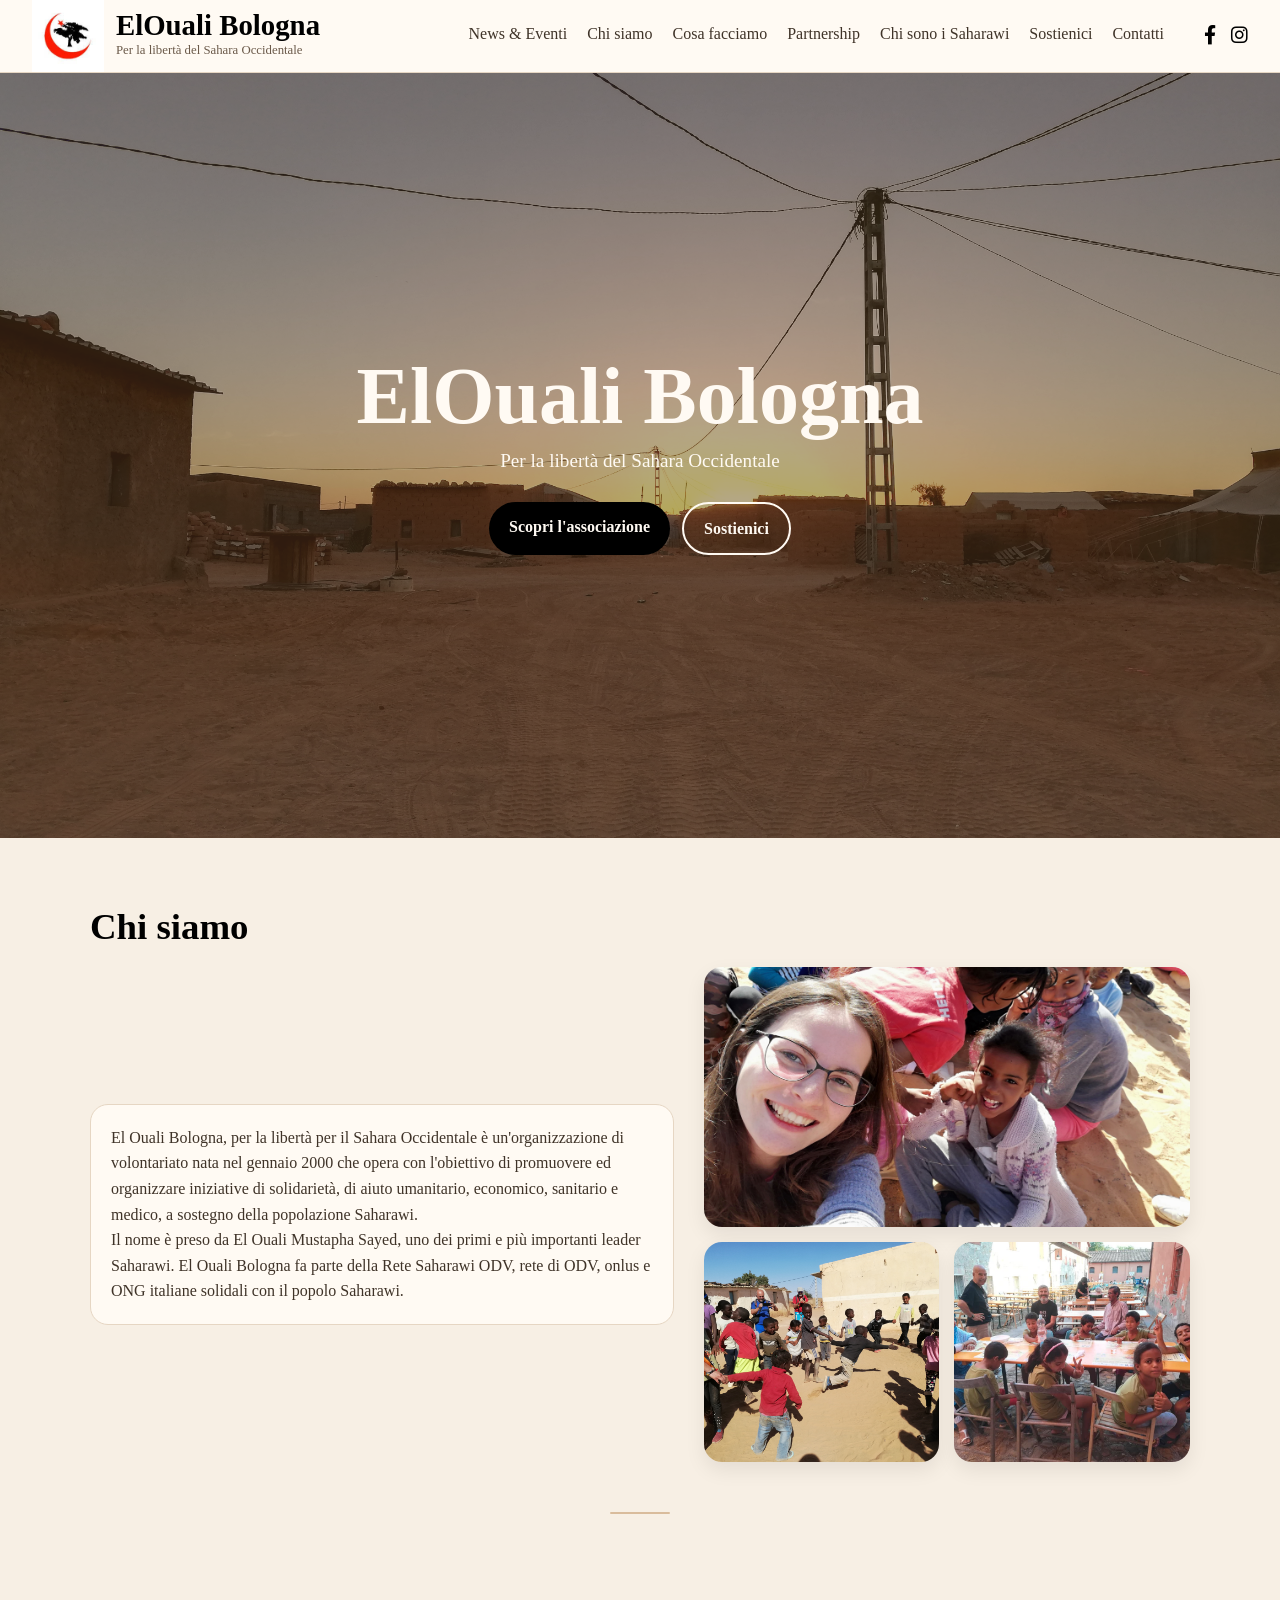
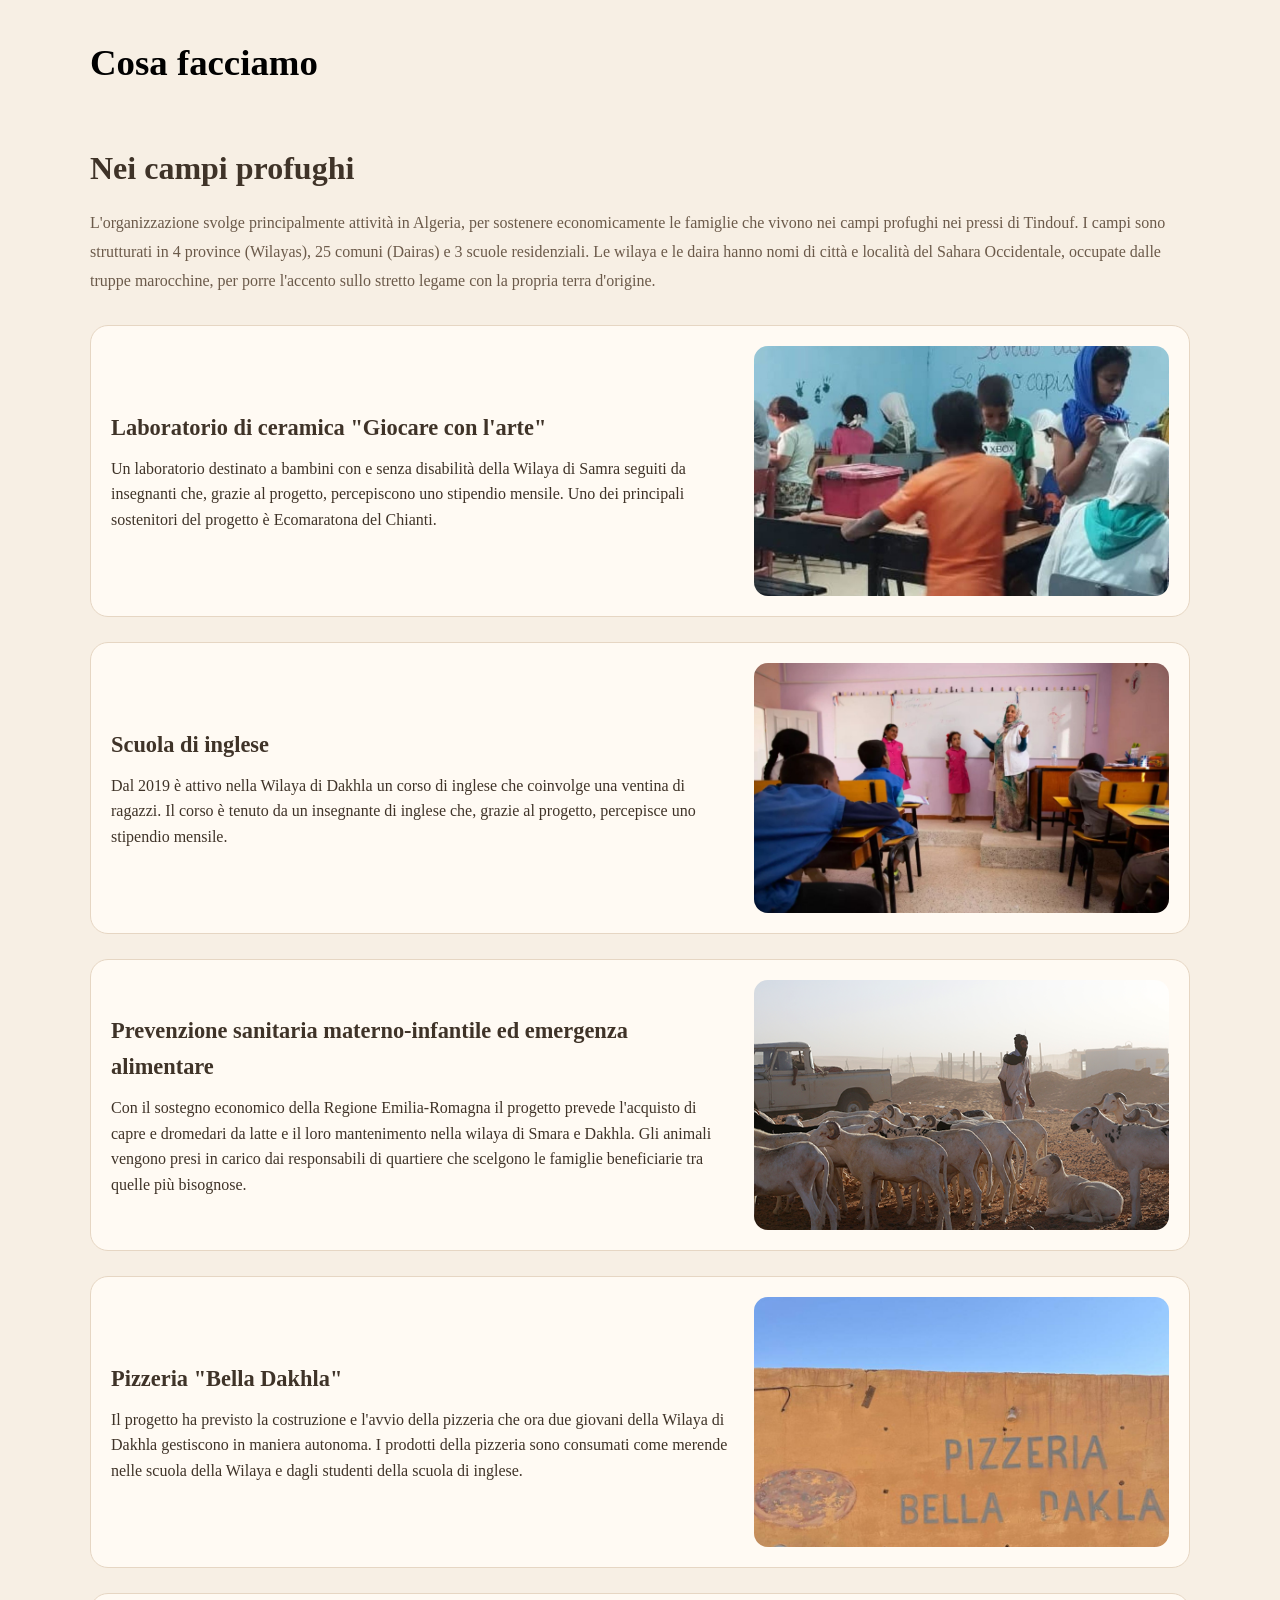
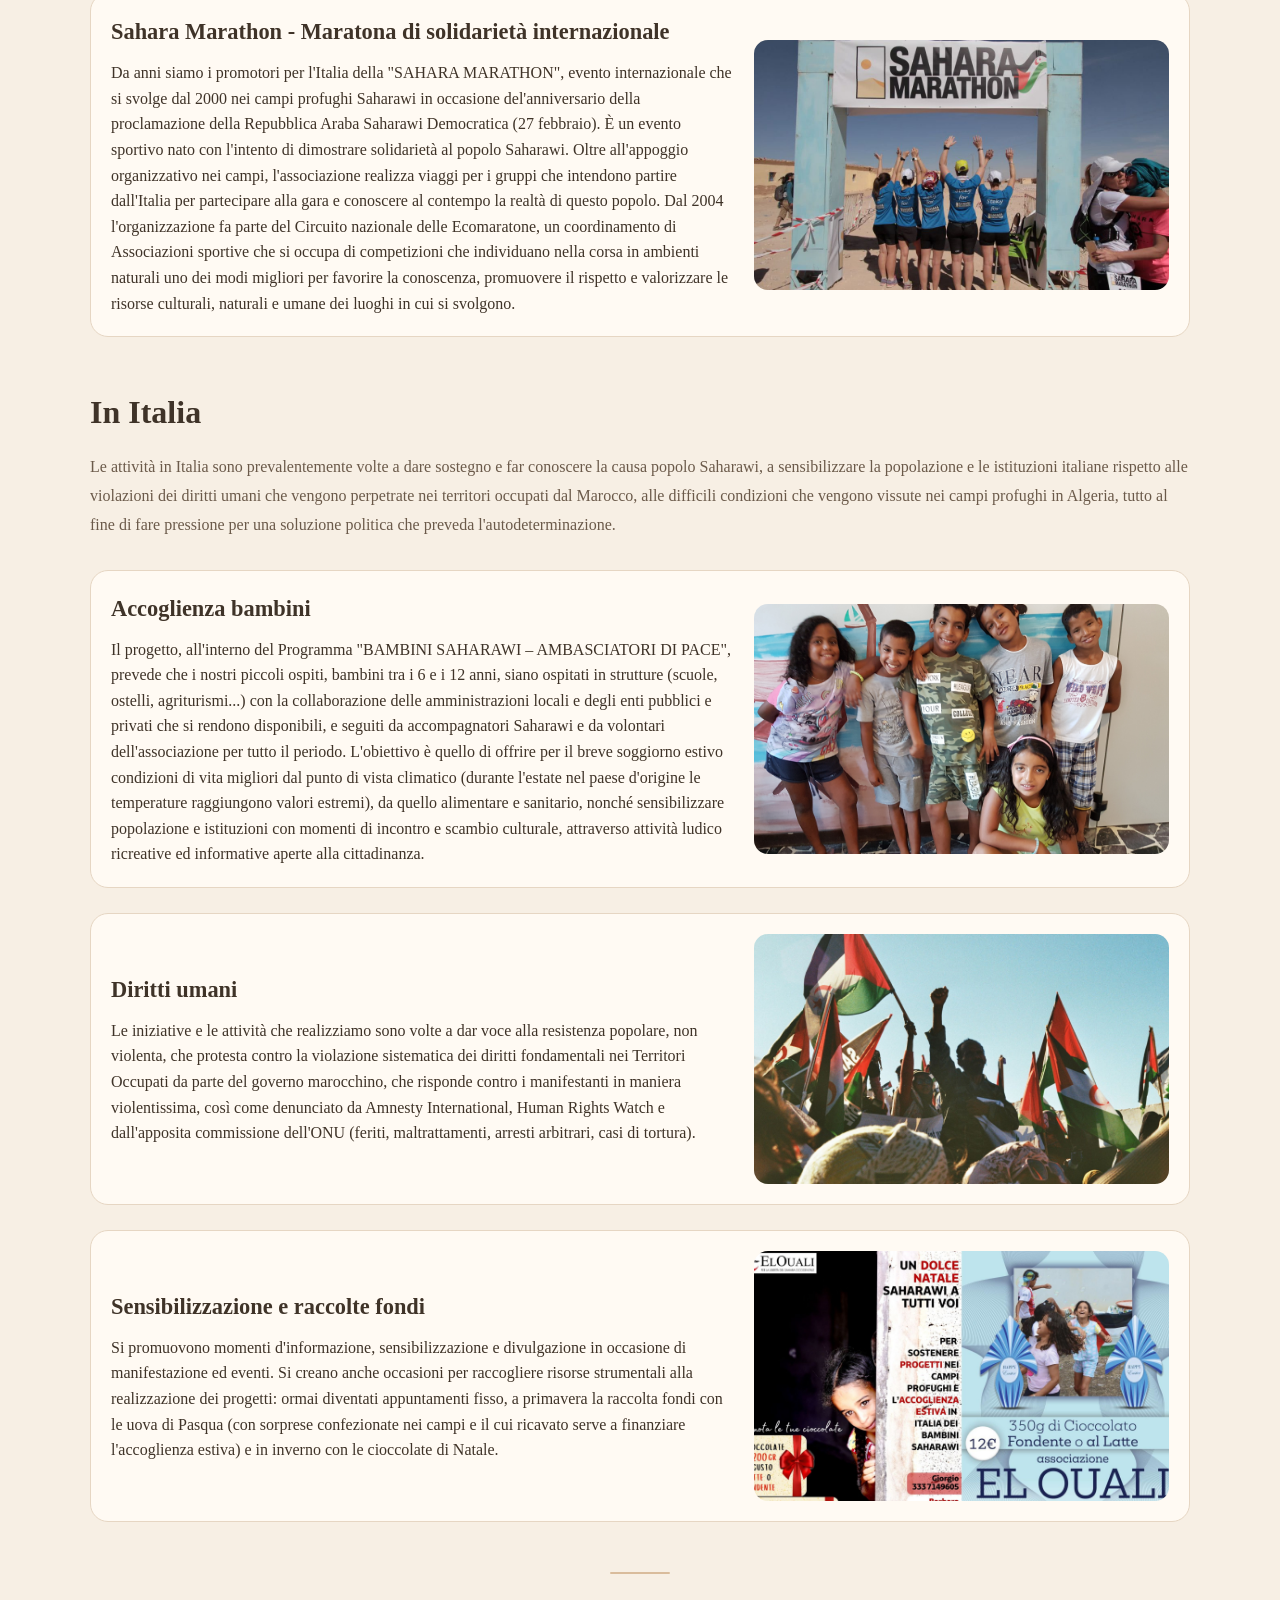
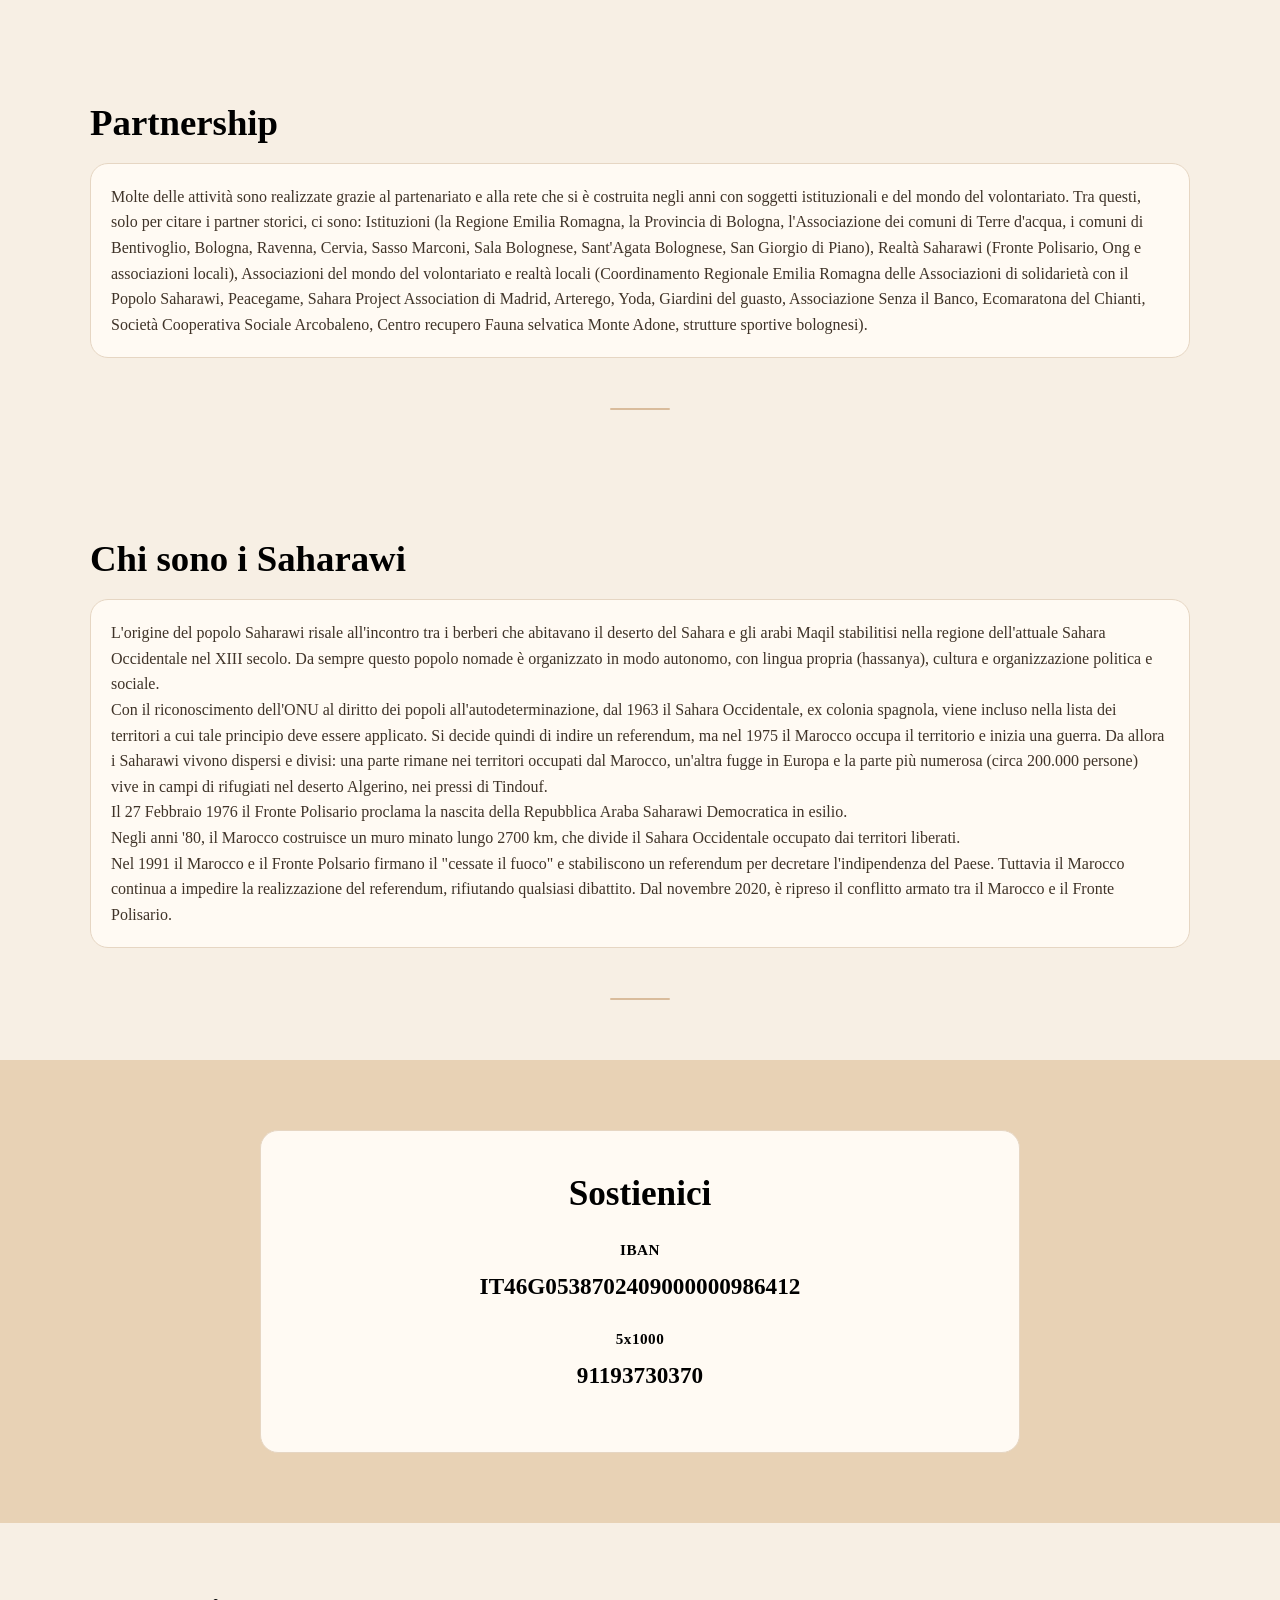
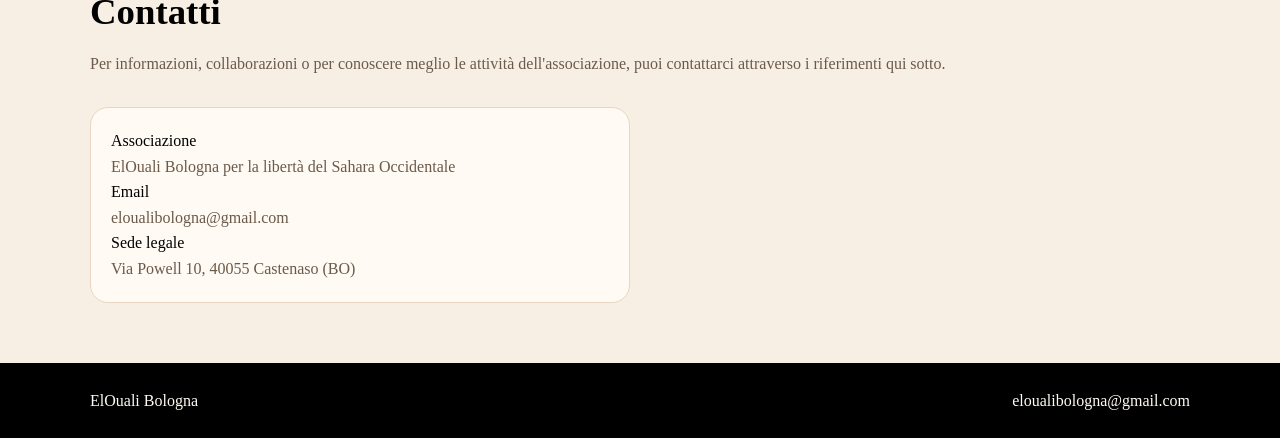
<file: index.html>
<!DOCTYPE html>
<html lang="it">

<head>
  <meta charset="UTF-8" />
  <meta name="viewport" content="width=device-width, initial-scale=1.0" />
  <title>ElOuali Bologna | Associazione per il Sahara Occidentale</title>
  <link rel="icon" type="image/png" href="/favicon.png">
  <link rel="canonical" href="https://eloualibologna.it/">
  <meta name="description"
    content="ElOuali Bologna è un'associazione impegnata nella sensibilizzazione e nel sostegno alla causa del popolo saharawi e alla libertà del Sahara Occidentale." />
  <meta name="keywords"
    content="ElOuali, ElOuali Bologna, Sahara Occidentale, popolo saharawi, associazione, Bologna, solidarietà, diritti umani" />
  <meta name="author" content="ElOuali Bologna" />
  <link rel="stylesheet" href="assets/css/style.css" />
  <link rel="stylesheet" href="https://cdnjs.cloudflare.com/ajax/libs/font-awesome/6.0.0/css/all.min.css">
</head>

<body>
  <header class="site-header">
    <div class="container header-inner">
      <a href="#home" class="brand" aria-label="Vai alla home di ElOuali Bologna">
        <img src="assets/img/logoElOuali.jpg" alt="Logo ElOuali Bologna" class="brand-logo">
        <div class="brand-text">
          <span class="brand-title">ElOuali Bologna</span>
          <span class="brand-subtitle">Per la libertà del Sahara Occidentale</span>
        </div>
      </a>

      <nav class="main-nav" id="mainNav" aria-label="Menu principale">
        <ul>
          <li><a href="eventi.html">News & Eventi</a></li>
          <li><a href="#chi-siamo">Chi siamo</a></li>
          <li><a href="#cosa-facciamo">Cosa facciamo</a></li>
          <li><a href="#partnership">Partnership</a></li>
          <li><a href="#saharawi">Chi sono i Saharawi</a></li>
          <li><a href="#sostienici">Sostienici</a></li>
          <li><a href="#contatti">Contatti</a></li>
          <li class="nav-social">
            <a href="https://www.facebook.com/ElOualiBologna" target="_blank" aria-label="Facebook">
              <i class="fab fa-facebook-f"></i>
            </a>
            <a href="https://www.instagram.com/elouali_bologna/" target="_blank" aria-label="Instagram">
              <i class="fab fa-instagram"></i>
            </a>
          </li>
        </ul>
      </nav>
      <button id="navToggle" class="nav-toggle" aria-label="Apri menu" aria-expanded="false">
        <i class="fas fa-bars"></i>
      </button>
    </div>
  </header>

  <main>
    <section class="hero" id="home">
      <div class="hero-overlay">
        <div class="container hero-center">
          <h1>ElOuali Bologna</h1>
          <p class="hero-subtitle">Per la libertà del Sahara Occidentale</p>

          <div class="hero-actions">
            <a href="#chi-siamo" class="btn-primary">Scopri l'associazione</a>
            <a href="#sostienici" class="btn-outline">Sostienici</a>
          </div>
        </div>
      </div>
    </section>

    <section class="section" id="chi-siamo">
      <div class="container">
        <h2 class="section-title">Chi siamo</h2>

        <div class="chi-siamo-layout">
          <div class="about-box">
            <p>
              El Ouali Bologna, per la libertà per il Sahara Occidentale è
              un'organizzazione di volontariato nata nel gennaio 2000 che opera
              con l'obiettivo di promuovere ed organizzare iniziative di
              solidarietà, di aiuto umanitario, economico, sanitario e medico,
              a sostegno della popolazione Saharawi.
            </p>

            <p>
              Il nome è preso da El Ouali Mustapha Sayed, uno dei primi e più
              importanti leader Saharawi. El Ouali Bologna fa parte della Rete
              Saharawi ODV, rete di ODV, onlus e ONG italiane solidali con il
              popolo Saharawi.
            </p>
          </div>

          <div class="chi-siamo-gallery">
            <img src="assets/img/chi-siamo-1.jpg" alt="Volontari dell'associazione" />
            <img src="assets/img/chi-siamo-2.jpg" alt="Attività di solidarietà" />
            <img src="assets/img/chi-siamo-3.jpg" alt="Progetti con il popolo Saharawi" />
          </div>
        </div>
      </div>
    </section>

    <section class="section" id="cosa-facciamo">
      <div class="container">
        <h2 class="section-title">Cosa facciamo</h2>

        <!-- NEI CAMPI -->
        <div class="project-area">
          <h3 class="area-title">Nei campi profughi</h3>
          <p class="area-description">
            L'organizzazione svolge principalmente attività in Algeria, per sostenere economicamente le famiglie che
            vivono nei campi profughi nei pressi di Tindouf. I campi sono strutturati in 4 province (Wilayas), 25 comuni
            (Dairas) e 3 scuole residenziali. Le wilaya e le daira hanno nomi di città e località del Sahara
            Occidentale, occupate dalle truppe marocchine, per porre l'accento sullo stretto legame con la propria terra
            d'origine.
          </p>

          <div class="project-list">
            <div class="project-card">
              <div class="project-text">
                <h4>Laboratorio di ceramica "Giocare con l'arte"</h4>
                <p>
                  Un laboratorio destinato a bambini con e senza disabilità della Wilaya di Samra seguiti da insegnanti
                  che, grazie al progetto, percepiscono uno stipendio mensile. Uno dei principali sostenitori del
                  progetto è Ecomaratona del Chianti.
                </p>
              </div>
              <img src="assets/img/ceramica.jpg" alt="Laboratorio di ceramica">
            </div>

            <div class="project-card">
              <div class="project-text">
                <h4>Scuola di inglese</h4>
                <p>
                  Dal 2019 è attivo nella Wilaya di Dakhla un corso di inglese che coinvolge una ventina di ragazzi. Il
                  corso è tenuto da un insegnante di inglese che, grazie al progetto, percepisce uno stipendio mensile.
                </p>
              </div>
              <img src="assets/img/inglese.jpg" alt="Scuola di inglese">
            </div>

            <div class="project-card">
              <div class="project-text">
                <h4>Prevenzione sanitaria materno-infantile ed emergenza alimentare</h4>
                <p>
                  Con il sostegno economico della Regione Emilia-Romagna il progetto prevede l'acquisto di capre e
                  dromedari da latte e il loro mantenimento nella wilaya di Smara e Dakhla. Gli animali vengono presi in
                  carico dai responsabili di quartiere che scelgono le famiglie beneficiarie tra quelle più bisognose.
                </p>
              </div>
              <img src="assets/img/sanitaria.png" alt="Prevenzione sanitaria">
            </div>

            <div class="project-card">
              <div class="project-text">
                <h4>Pizzeria "Bella Dakhla"</h4>
                <p>
                  Il progetto ha previsto la costruzione e l'avvio della pizzeria che ora due giovani della Wilaya di
                  Dakhla gestiscono in maniera autonoma. I prodotti della pizzeria sono consumati come merende nelle
                  scuola della Wilaya e dagli studenti della scuola di inglese.
                </p>
              </div>
              <img src="assets/img/pizzeria.jpg" alt="Pizzeria Bella Dakhla">
            </div>

            <div class="project-card">
              <div class="project-text">
                <h4>Sahara Marathon - Maratona di solidarietà internazionale</h4>
                <p>
                  Da anni siamo i promotori per l'Italia della "SAHARA MARATHON", evento internazionale che si svolge
                  dal 2000 nei campi profughi Saharawi in occasione del'anniversario della proclamazione della
                  Repubblica Araba Saharawi Democratica (27 febbraio). È un evento sportivo nato con l'intento di
                  dimostrare solidarietà al popolo Saharawi. Oltre all'appoggio organizzativo nei campi, l'associazione
                  realizza viaggi per i gruppi che intendono partire dall'Italia per partecipare alla gara e conoscere
                  al contempo la realtà di questo popolo. Dal 2004 l'organizzazione fa parte del Circuito nazionale
                  delle Ecomaratone, un coordinamento di Associazioni sportive che si occupa di competizioni che
                  individuano nella corsa in ambienti naturali uno dei modi migliori per favorire la conoscenza,
                  promuovere il rispetto e valorizzare le risorse culturali, naturali e umane dei luoghi in cui si
                  svolgono.
                </p>
              </div>
              <img src="assets/img/maratona.jpg" alt="Sahara Marathon">
            </div>
          </div>
        </div>

        <!-- IN ITALIA -->
        <div class="project-area">
          <h3 class="area-title">In Italia</h3>
          <p class="area-description">
            Le attività in Italia sono prevalentemente volte a dare sostegno e far conoscere la causa popolo Saharawi, a
            sensibilizzare la popolazione e le istituzioni italiane rispetto alle violazioni dei diritti umani che
            vengono perpetrate nei territori occupati dal Marocco, alle difficili condizioni che vengono vissute nei
            campi profughi in Algeria, tutto al fine di fare pressione per una soluzione politica che preveda
            l'autodeterminazione.
          </p>

          <div class="project-list">
            <div class="project-card">
              <div class="project-text">
                <h4>Accoglienza bambini</h4>
                <p>
                  Il progetto, all'interno del Programma "BAMBINI SAHARAWI – AMBASCIATORI DI PACE", prevede che i nostri
                  piccoli ospiti, bambini tra i 6 e i 12 anni, siano ospitati in strutture (scuole, ostelli,
                  agriturismi...) con la collaborazione delle amministrazioni locali e degli enti pubblici e privati che
                  si rendono disponibili, e seguiti da accompagnatori Saharawi e da volontari dell'associazione per
                  tutto il periodo. L'obiettivo è quello di offrire per il breve soggiorno estivo condizioni di vita
                  migliori dal punto di vista climatico (durante l'estate nel paese d'origine le temperature raggiungono
                  valori estremi), da quello alimentare e sanitario, nonché sensibilizzare popolazione e istituzioni con
                  momenti di incontro e scambio culturale, attraverso attività ludico ricreative ed informative aperte
                  alla cittadinanza.
                </p>
              </div>
              <img src="assets/img/bambini.jpg" alt="Accoglienza bambini">
            </div>

            <div class="project-card">
              <div class="project-text">
                <h4>Diritti umani</h4>
                <p>
                  Le iniziative e le attività che realizziamo sono volte a dar voce alla resistenza popolare, non
                  violenta, che protesta contro la violazione sistematica dei diritti fondamentali nei Territori
                  Occupati da parte del governo marocchino, che risponde contro i manifestanti in maniera violentissima,
                  così come denunciato da Amnesty International, Human Rights Watch e dall'apposita commissione dell'ONU
                  (feriti, maltrattamenti, arresti arbitrari, casi di tortura).
                </p>
              </div>
              <img src="assets/img/diritti.jpg" alt="Diritti umani">
            </div>

            <div class="project-card">
              <div class="project-text">
                <h4>Sensibilizzazione e raccolte fondi</h4>
                <p>
                  Si promuovono momenti d'informazione, sensibilizzazione e divulgazione in occasione di manifestazione
                  ed eventi. Si creano anche occasioni per raccogliere risorse strumentali alla realizzazione dei
                  progetti: ormai diventati appuntamenti fisso, a primavera la raccolta fondi con le uova di Pasqua (con
                  sorprese confezionate nei campi e il cui ricavato serve a finanziare l'accoglienza estiva) e in
                  inverno con le cioccolate di Natale.
                </p>
              </div>
              <img src="assets/img/raccolta-fondi.jpg" alt="Raccolta fondi">
            </div>
          </div>
        </div>
      </div>
    </section>

    <section class="section" id="partnership">
      <div class="container">
        <h2 class="section-title">Partnership</h2>

        <div class="about-box">
          <p>
            Molte delle attività sono realizzate grazie al partenariato e alla rete che si è costruita negli anni con
            soggetti istituzionali e del mondo del volontariato. Tra questi, solo per citare i partner storici, ci sono:
            Istituzioni (la Regione Emilia Romagna, la Provincia di Bologna, l'Associazione dei comuni di Terre d'acqua,
            i comuni di Bentivoglio, Bologna, Ravenna, Cervia, Sasso Marconi, Sala Bolognese, Sant'Agata Bolognese, San
            Giorgio di Piano), Realtà Saharawi (Fronte Polisario, Ong e associazioni locali), Associazioni del mondo del
            volontariato e realtà locali (Coordinamento Regionale Emilia Romagna delle Associazioni di solidarietà con
            il Popolo Saharawi, Peacegame, Sahara Project Association di Madrid, Arterego, Yoda, Giardini del guasto,
            Associazione Senza il Banco, Ecomaratona del Chianti, Società Cooperativa Sociale Arcobaleno, Centro
            recupero Fauna selvatica Monte Adone, strutture sportive bolognesi).
          </p>
        </div>
      </div>
    </section>


    <section class="section" id="saharawi">
      <div class="container">
        <h2 class="section-title">Chi sono i Saharawi</h2>


        <div class="about-box">
          <p>
            L'origine del popolo Saharawi risale all'incontro tra i berberi che abitavano il deserto del Sahara e gli
            arabi Maqil stabilitisi nella regione dell'attuale Sahara Occidentale nel XIII secolo.
            Da sempre questo popolo nomade è organizzato in modo autonomo, con lingua propria (hassanya), cultura e
            organizzazione politica e sociale.
          </p>
          <p>
            Con il riconoscimento dell'ONU al diritto dei popoli all'autodeterminazione, dal 1963 il Sahara Occidentale,
            ex colonia spagnola, viene incluso nella lista dei territori a cui tale principio deve essere applicato. Si
            decide quindi di indire un referendum, ma nel 1975 il Marocco occupa il territorio e inizia una guerra. Da
            allora i Saharawi vivono dispersi e divisi: una parte rimane nei territori occupati dal Marocco, un'altra
            fugge in Europa e la parte più numerosa (circa 200.000 persone) vive in campi di rifugiati nel deserto
            Algerino, nei pressi di Tindouf.
          </p>
          <p>
            Il 27 Febbraio 1976 il Fronte Polisario proclama la nascita della Repubblica Araba Saharawi Democratica in
            esilio.
          </p>
          <p>
            Negli anni '80, il Marocco costruisce un muro minato lungo 2700 km, che divide il Sahara Occidentale
            occupato dai territori liberati.
          </p>
          <p>
            Nel 1991 il Marocco e il Fronte Polsario firmano il "cessate il fuoco" e stabiliscono un referendum per
            decretare l'indipendenza del Paese. Tuttavia il Marocco continua a impedire la realizzazione del referendum,
            rifiutando qualsiasi dibattito. Dal novembre 2020, è ripreso il conflitto armato tra il Marocco e il Fronte
            Polisario.

          </p>
        </div>
      </div>
    </section>

    <section class="section cta" id="sostienici">
      <div class="container">
        <div class="donation-box">
          <h2>Sostienici</h2>

          <div class="donation-item">
            <span class="donation-label">IBAN</span>
            <p class="donation-value">IT46G0538702409000000986412</p>
          </div>

          <div class="donation-item">
            <span class="donation-label">5x1000</span>
            <p class="donation-value">91193730370</p>
          </div>
        </div>
      </div>
    </section>

    <section class="section" id="contatti">
      <div class="container">
        <h2 class="section-title">Contatti</h2>
        <p class="section-subtitle">
          Per informazioni, collaborazioni o per conoscere meglio le attività
          dell'associazione, puoi contattarci attraverso i riferimenti qui sotto.
        </p>

        <div class="contacts-layout">
          <div class="card">
            <div class="contact-item">
              <div class="contact-label">Associazione</div>
              <div class="contact-value">ElOuali Bologna per la libertà del Sahara Occidentale</div>
            </div>

            <div class="contact-item">
              <div class="contact-label">Email</div>
              <div class="contact-value">
                <a href="mailto:eloualibologna@gmail.com">eloualibologna@gmail.com</a>
              </div>
            </div>

            <div class="contact-item">
              <div class="contact-label">Sede legale</div>
              <div class="contact-value">Via Powell 10, 40055 Castenaso (BO)</div>
            </div>
          </div>

        </div>
      </div>
    </section>
  </main>

  <footer class="site-footer">
    <div class="container footer-inner">
      <p>ElOuali Bologna</p>
      <p>
        <a href="mailto:eloualibologna@gmail.com">eloualibologna@gmail.com</a>
      </p>
    </div>
  </footer>

  <script>
    const navToggle = document.getElementById("navToggle");
    const mainNav = document.getElementById("mainNav");

    navToggle.addEventListener("click", function () {
      mainNav.classList.toggle("open");
      const isOpen = mainNav.classList.contains("open");
      navToggle.setAttribute("aria-expanded", isOpen);
    });

    document.querySelectorAll(".main-nav a").forEach(link => {
      link.addEventListener("click", () => {
        mainNav.classList.remove("open");
        navToggle.setAttribute("aria-expanded", "false");
      });
    });
  </script>
</body>

</html>
</file>
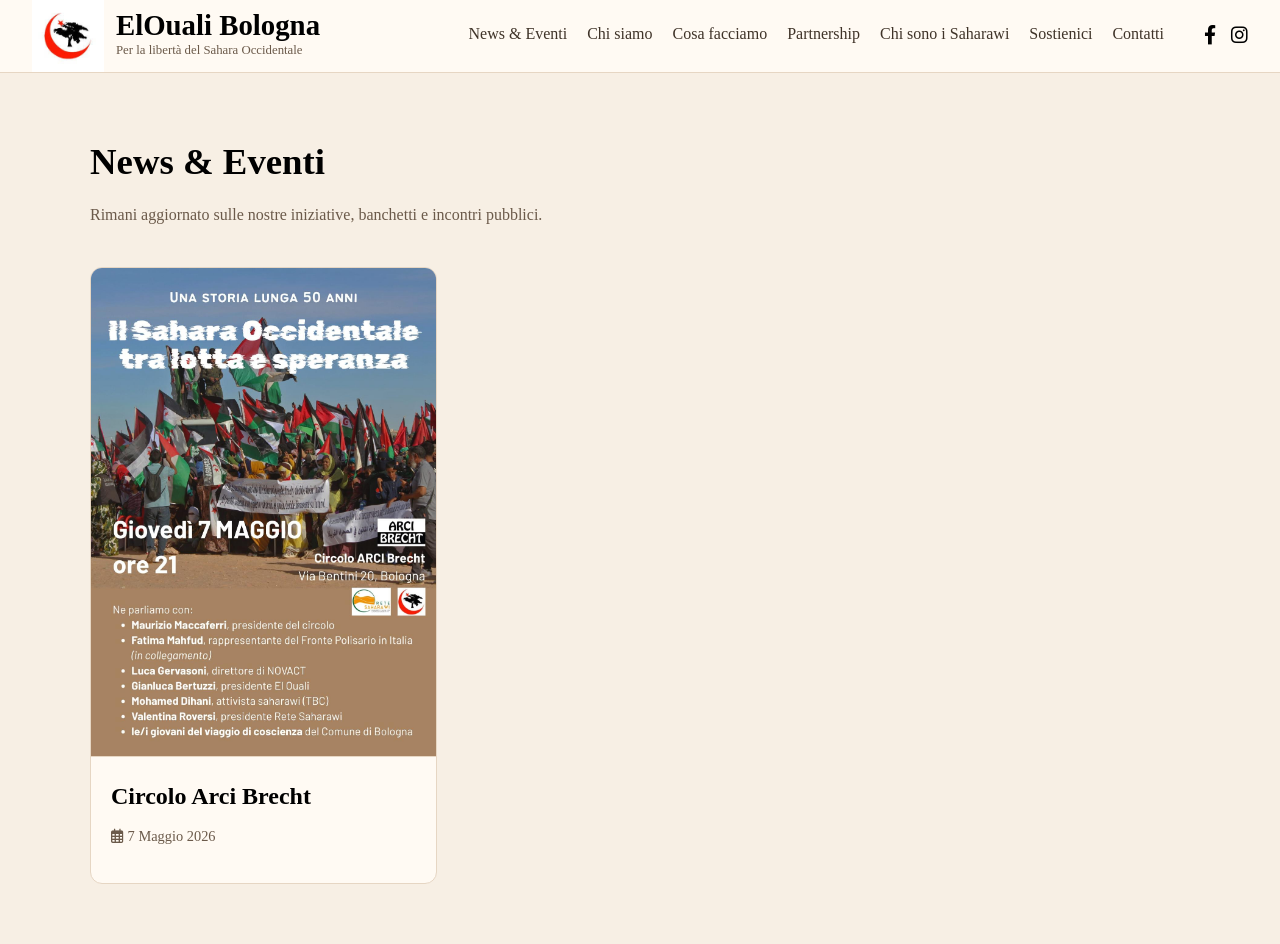
<file: eventi.html>
<!DOCTYPE html>
<html lang="it">

<head>
    <meta charset="UTF-8" />
    <meta name="viewport" content="width=device-width, initial-scale=1.0" />
    <title>Eventi - ElOuali Bologna</title>
    <link rel="stylesheet" href="assets/css/style.css" />
    <link rel="stylesheet" href="https://cdnjs.cloudflare.com/ajax/libs/font-awesome/6.0.0/css/all.min.css">
</head>

<body>
    <header class="site-header">
  <div class="container header-inner">
    <a href="index.html" class="brand" aria-label="Torna alla home">
      <img src="assets/img/logoElOuali.jpg" alt="Logo ElOuali Bologna" class="brand-logo">
      <div class="brand-text">
        <span class="brand-title">ElOuali Bologna</span>
        <span class="brand-subtitle">Per la libertà del Sahara Occidentale</span>
      </div>
    </a>

    <!-- Menu con i collegamenti alla Home -->
    <nav class="main-nav" id="mainNav" aria-label="Menu principale">
      <ul>
        <li><a href="eventi.html" class="active">News & Eventi</a></li> <!-- Pagina attuale -->
        <li><a href="index.html#chi-siamo">Chi siamo</a></li>
        <li><a href="index.html#cosa-facciamo">Cosa facciamo</a></li>
        <li><a href="index.html#partnership">Partnership</a></li>
        <li><a href="index.html#saharawi">Chi sono i Saharawi</a></li>
        <li><a href="index.html#sostienici">Sostienici</a></li>
        <li><a href="index.html#contatti">Contatti</a></li>
        
        <!-- Icone Social -->
        <li class="nav-social">
          <a href="https://www.facebook.com/elouali.bologna" target="_blank" aria-label="Facebook">
            <i class="fab fa-facebook-f"></i>
          </a>
          <a href="https://www.instagram.com/eloualibologna" target="_blank" aria-label="Instagram">
            <i class="fab fa-instagram"></i>
          </a>
        </li>
      </ul>
    </nav>
    <button id="navToggle" class="nav-toggle" aria-label="Apri menu" aria-expanded="false">
        <i class="fas fa-bars"></i>
      </button>
  </div>
</header>

    <main>
        <section class="section">
            <div class="container">
                <h1 class="section-title">News & Eventi</h1>
                <p class="section-subtitle">Rimani aggiornato sulle nostre iniziative, banchetti e incontri pubblici.
                </p>

                <div class="events-grid">
                    <article class="event-card">
                        <div class="event-image">
                            <a href="assets/img/Evento7maggio.jpeg" target="_blank"
                                aria-label="Ingrandisci il volantino: Titolo dell'Evento 2024">
                                <img src="assets/img/Evento7maggio.jpeg" alt="Volantino 7 maggio">
                            </a>
                        </div>
                        <div class="event-info">
                            <h3>Circolo Arci Brecht</h3>
                            <p class="event-date"><i class="far fa-calendar-alt"></i> 7 Maggio 2026</p>
                        </div>
                    </article>

                </div>
            </div>
        </section>
    </main>

  <script>
    const navToggle = document.getElementById("navToggle");
    const mainNav = document.getElementById("mainNav");

    navToggle.addEventListener("click", function () {
      mainNav.classList.toggle("open");
      const isOpen = mainNav.classList.contains("open");
      navToggle.setAttribute("aria-expanded", isOpen);
    });

    document.querySelectorAll(".main-nav a").forEach(link => {
      link.addEventListener("click", () => {
        mainNav.classList.remove("open");
        navToggle.setAttribute("aria-expanded", "false");
      });
    });
  </script>
</body>

</html>
</file>
<file: assets/css/style.css>
:root {
  --primary: #c69c6d;
  --dark: #000000;
  --bg: #f7efe4;
  --white: #fffaf3;
  --text: #3f3328;
  --muted: #6b5a4a;
  --border: #e6d6c3;
}

* {
  box-sizing: border-box;
  margin: 0;
  padding: 0;
}

body {
  font-family: "Libre Baskerville", Georgia, serif;
  line-height: 1.6;
  color: var(--text);
  background: var(--bg);
}

html {
  scroll-behavior: smooth;
}

a {
  text-decoration: none;
  color: inherit;
}

ul {
  list-style: none;
}

.container {
  width: 90%;
  max-width: 1100px;
  margin: 0 auto;
}

.site-header {
  background: var(--white);
  border-bottom: 1px solid var(--border);
  position: sticky;
  top: 0;
  z-index: 10;
}

.header-inner {
  display: flex;
  justify-content: space-between;
  align-items: center;
  min-height: 70px;
  max-width: 1400px; /* Aumentalo da 1100px a 1400px o più */
  margin: 0 auto;    /* Assicura che la testata rimanga centrata */
  width: 95%;
}

.brand-title {
  display: block;
  font-family: "Cormorant Garamond", Georgia, serif;
  font-size: 1.8rem;
  font-weight: 700;
  color: var(--dark);
}

.brand-subtitle {
  font-size: 0.8rem;
  color: var(--muted);
}

.main-nav ul {
  display: flex;
  gap: 20px;
}

.nav-toggle {
  display: none;
  background: none;
  border: none;
  font-size: 1.8rem;
  color: var(--dark);
  cursor: pointer;
}

/* HERO */
.hero {
  min-height: 85vh;
  background: url("../img/hero.webp") center/cover no-repeat;
}

.hero-overlay {
  min-height: 85vh;
  background: rgba(90, 60, 35, 0.45);
  display: flex;
  align-items: center;
  justify-content: center;
}

.hero-center {
  text-align: center;
  color: var(--white);
}


.hero h1 {
  font-family: "Cormorant Garamond", Georgia, serif;
  font-size: 5rem;
  line-height: 1;
  margin-bottom: 10px;
}

.hero-subtitle {
  font-size: 1.2rem;
  margin-bottom: 25px;
}

.hero-actions {
  display: flex;
  justify-content: center;
  gap: 12px;
  flex-wrap: wrap;
}

.btn-primary,
.btn-outline,
.btn-dark {
  display: inline-block;
  padding: 12px 20px;
  border-radius: 30px;
  font-weight: bold;
}

.btn-primary,
.btn-dark {
  background: var(--dark);
  color: var(--white);
}

.btn-outline {
  border: 2px solid var(--white);
  color: var(--white);
}

/* SEZIONI BASE */
.section {
  padding: 60px 0;
}

section {
  scroll-margin-top: 20px;
}

.section-title {
  font-family: "Cormorant Garamond", Georgia, serif;
  font-size: 2.3rem;
  color: var(--dark);
  margin-bottom: 10px;
}

.section-subtitle {
  color: var(--muted);
  margin-bottom: 30px;
}

/*Linea*/
.section:not(:last-of-type) {
  position: relative;
}

.section:not(:last-of-type):not(.cta)::after {
  content: "";
  display: block;
  width: 60px;
  height: 2px;
  background: var(--primary);
  margin: 50px auto 0;
  opacity: 0.6;
  border-radius: 2px;
}

@media (max-width: 768px) {
  .section:not(:last-of-type):not(.cta)::after {
    content: "";
    display: block;
    width: 50px;
    height: 2px;
    background: var(--primary);
    margin: 40px auto 0;
    opacity: 0.6;
    border-radius: 2px;
  }
}
/**/

.grid-3 {
  display: grid;
  grid-template-columns: repeat(3, 1fr);
  gap: 20px;
}

.about-layout,
.cta-inner,
.contacts-layout {
  display: grid;
  grid-template-columns: 1fr 1fr;
  gap: 20px;
}

.card,
.about-box,
.cta-panel {
  background: var(--white);
  padding: 20px;
  border: 1px solid var(--border);
  border-radius: 18px;
}

.card h3,
.about-box-title,
.contact-label,
.cta h2 {
  font-family: "Cormorant Garamond", Georgia, serif;
  color: var(--dark);
}

.card p,
.contact-value,
.notice,
.values-list li,
.section-subtitle {
  color: var(--muted);
}

.cta {
  background: #e2c39a;
}

.site-footer {
  background: var(--dark);
  color: var(--white);
  padding: 25px 0;
}

.footer-inner {
  display: flex;
  justify-content: space-between;
  gap: 15px;
  flex-wrap: wrap;
}

@media (max-width: 768px) {
  .nav-toggle {
    display: block;
  }

  .main-nav {
    display: none;
    position: absolute;
    top: 70px;
    left: 0;
    right: 0;
    background: var(--white);
    border-bottom: 1px solid var(--border);
  }

  .main-nav.open {
    display: block;
  }

  .main-nav ul {
    flex-direction: column;
    padding: 15px;
  }

  .grid-3,
  .about-layout,
  .cta-inner,
  .contacts-layout {
    grid-template-columns: 1fr;
  }

  .hero,
  .hero-overlay {
    min-height: calc(100dvh - 70px);
  }

  .hero h1 {
    font-size: 3rem;
  }

  .hero-subtitle {
    font-size: 1rem;
  }
}

.brand {
  display: flex;
  align-items: center;
  gap: 12px;
}

.brand-logo {
  width: 72px;
  height: 72px;
  object-fit: contain;
  display: block;
}

.brand-text {
  display: flex;
  flex-direction: column;
}

.brand-title {
  display: block;
  font-family: "Cormorant Garamond", Georgia, serif;
  font-size: 1.8rem;
  font-weight: 700;
  color: var(--dark);
  line-height: 1;
}

.brand-subtitle {
  font-size: 0.8rem;
  color: var(--muted);
}

.chi-siamo-layout {
  display: grid;
  grid-template-columns: 1.2fr 1fr;
  gap: 30px;
  align-items: center;
}

.chi-siamo-gallery {
  display: grid;
  grid-template-columns: repeat(2, 1fr);
  gap: 15px;
}

.chi-siamo-gallery img {
  width: 100%;
  height: 220px;
  object-fit: cover;
  border-radius: 18px;
  box-shadow: 0 8px 20px rgba(0, 0, 0, 0.08);
  transition: transform 0.3s ease;
}

.chi-siamo-gallery img:first-child {
  grid-column: span 2;
  height: 260px;
}

@media (max-width: 768px) {
  .chi-siamo-layout {
    grid-template-columns: 1fr;
  }

  .chi-siamo-gallery {
    grid-template-columns: 1fr;
  }

  .chi-siamo-gallery img:first-child {
    grid-column: span 1;
    height: 220px;
  }
}

.project-area {
  margin-top: 50px;
}

.area-title {
  font-size: 2rem;
  margin-bottom: 15px;
  font-family: "Cormorant Garamond", serif;
}

.area-description {
  margin-bottom: 30px;
  color: var(--muted);
  line-height: 1.8;
}

.project-list {
  display: flex;
  flex-direction: column;
  gap: 25px;
}

.project-card {
  display: grid;
  grid-template-columns: 1.5fr 1fr;
  gap: 20px;
  align-items: center;
  background: var(--white);
  border: 1px solid var(--border);
  padding: 20px;
  border-radius: 18px;
}

.project-text h4 {
  font-size: 1.4rem;
  margin-bottom: 10px;
  font-family: "Cormorant Garamond", serif;
}

.project-card img {
  width: 100%;
  height: 250px;
  object-fit: cover;
  border-radius: 14px;
}

@media (max-width: 768px) {
  .project-card {
    grid-template-columns: 1fr;
  }

  .project-card img {
    height: 200px;
  }
}

.cta {
  background: #e8d2b5;
  padding: 70px 0;
}

.donation-box {
  max-width: 760px;
  margin: 0 auto;
  text-align: center;
  background: var(--white);
  padding: 35px;
  border-radius: 18px;
  border: 1px solid var(--border);
}

.donation-box h2 {
  font-size: 2.2rem;
  margin-bottom: 15px;
  font-family: "Cormorant Garamond", serif;
}


.donation-item {
  margin-bottom: 22px;
}

.donation-label {
  display: block;
  font-size: 0.95rem;
  font-weight: 700;
  letter-spacing: 0.5px;
  margin-bottom: 6px;
  color: var(--dark);
}

.donation-value {
  font-size: 1.45rem;
  font-weight: 700;
  color: var(--dark);
}

@media (max-width: 768px) {
  .donation-box {
    padding: 28px 20px;
  }

  .donation-box h2 {
    font-size: 1.9rem;
  }

  .donation-value {
    font-size: 1.2rem;
  }
}


.nav-social {
  display: flex;
  gap: 15px;
  margin-left: 20px; /* Distanzia le icone dalle voci di menu */
  align-items: center;
}

.nav-social a {
  font-size: 1.2rem;
  color: var(--dark); /* Usa il colore nero definito nelle variabili */
  transition: color 0.3s ease;
}

.nav-social a:hover {
  color: var(--primary); /* Cambia colore al passaggio del mouse */
}

/* Gestione mobile */
@media (max-width: 768px) {
  .nav-social {
    margin-left: 0;
    margin-top: 15px;
    justify-content: flex-start;
  }
  
  .nav-social a {
    font-size: 1.5rem; /* Icone più grandi su mobile */
  }
}


/* Griglia Eventi */
.events-grid {
  display: grid;
  grid-template-columns: repeat(auto-fill, minmax(300px, 1fr));
  gap: 30px;
  margin-top: 40px;
}

.event-card {
  background: var(--white);
  border: 1px solid var(--border);
  border-radius: 12px;
  overflow: hidden;
  transition: transform 0.3s ease, box-shadow 0.3s ease;
}

.event-card:hover {
  transform: translateY(-5px);
  box-shadow: 0 10px 20px rgba(0,0,0,0.05);
}

.event-image img {
  width: 100%;
  height: auto;
  display: block;
  border-bottom: 1px solid var(--border);
}

.event-info {
  padding: 20px;
}

.event-info h3 {
  font-family: "Cormorant Garamond", serif;
  font-size: 1.5rem;
  margin-bottom: 10px;
  color: var(--dark);
}

.event-date {
  font-size: 0.9rem;
  color: var(--muted);
  margin-bottom: 15px;
}

.btn-small {
  display: inline-block;
  padding: 8px 15px;
  background: var(--dark);
  color: var(--white);
  border-radius: 5px;
  font-size: 0.85rem;
  font-weight: bold;
}:root {
  --primary: #c69c6d;
  --dark: #000000;
  --bg: #f7efe4;
  --white: #fffaf3;
  --text: #3f3328;
  --muted: #6b5a4a;
  --border: #e6d6c3;
}

* {
  box-sizing: border-box;
  margin: 0;
  padding: 0;
}

body {
  font-family: "Libre Baskerville", Georgia, serif;
  line-height: 1.6;
  color: var(--text);
  background: var(--bg);
}

html {
  scroll-behavior: smooth;
}

a {
  text-decoration: none;
  color: inherit;
}

ul {
  list-style: none;
}

.container {
  width: 90%;
  max-width: 1100px;
  margin: 0 auto;
}

.site-header {
  background: var(--white);
  border-bottom: 1px solid var(--border);
  position: sticky;
  top: 0;
  z-index: 10;
}

.header-inner {
  display: flex;
  justify-content: space-between;
  align-items: center;
  min-height: 70px;
  max-width: 1400px; /* Aumentalo da 1100px a 1400px o più */
  margin: 0 auto;    /* Assicura che la testata rimanga centrata */
  width: 95%;
}

.brand-title {
  display: block;
  font-family: "Cormorant Garamond", Georgia, serif;
  font-size: 1.8rem;
  font-weight: 700;
  color: var(--dark);
}

.brand-subtitle {
  font-size: 0.8rem;
  color: var(--muted);
}

.main-nav ul {
  display: flex;
  gap: 20px;
}

.nav-toggle {
  display: none;
  background: none;
  border: none;
  font-size: 1.8rem;
  color: var(--dark);
  cursor: pointer;
}

/* HERO */
.hero {
  min-height: 85vh;
  background: url("../img/hero.jpg") center/cover no-repeat;
}

.hero-overlay {
  min-height: 85vh;
  background: rgba(90, 60, 35, 0.45);
  display: flex;
  align-items: center;
  justify-content: center;
}

.hero-center {
  text-align: center;
  color: var(--white);
}


.hero h1 {
  font-family: "Cormorant Garamond", Georgia, serif;
  font-size: 5rem;
  line-height: 1;
  margin-bottom: 10px;
}

.hero-subtitle {
  font-size: 1.2rem;
  margin-bottom: 25px;
}

.hero-actions {
  display: flex;
  justify-content: center;
  gap: 12px;
  flex-wrap: wrap;
}

.btn-primary,
.btn-outline,
.btn-dark {
  display: inline-block;
  padding: 12px 20px;
  border-radius: 30px;
  font-weight: bold;
}

.btn-primary,
.btn-dark {
  background: var(--dark);
  color: var(--white);
}

.btn-outline {
  border: 2px solid var(--white);
  color: var(--white);
}

/* SEZIONI BASE */
.section {
  padding: 60px 0;
}

section {
  scroll-margin-top: 20px;
}

.section-title {
  font-family: "Cormorant Garamond", Georgia, serif;
  font-size: 2.3rem;
  color: var(--dark);
  margin-bottom: 10px;
}

.section-subtitle {
  color: var(--muted);
  margin-bottom: 30px;
}

/*Linea*/
.section:not(:last-of-type) {
  position: relative;
}

.section:not(:last-of-type):not(.cta)::after {
  content: "";
  display: block;
  width: 60px;
  height: 2px;
  background: var(--primary);
  margin: 50px auto 0;
  opacity: 0.6;
  border-radius: 2px;
}

@media (max-width: 768px) {
  .section:not(:last-of-type):not(.cta)::after {
    content: "";
    display: block;
    width: 50px;
    height: 2px;
    background: var(--primary);
    margin: 40px auto 0;
    opacity: 0.6;
    border-radius: 2px;
  }
}
/**/

.grid-3 {
  display: grid;
  grid-template-columns: repeat(3, 1fr);
  gap: 20px;
}

.about-layout,
.cta-inner,
.contacts-layout {
  display: grid;
  grid-template-columns: 1fr 1fr;
  gap: 20px;
}

.card,
.about-box,
.cta-panel {
  background: var(--white);
  padding: 20px;
  border: 1px solid var(--border);
}

.card h3,
.about-box-title,
.contact-label,
.cta h2 {
  font-family: "Cormorant Garamond", Georgia, serif;
  color: var(--dark);
}

.card p,
.contact-value,
.notice,
.values-list li,
.section-subtitle {
  color: var(--muted);
}

.cta {
  background: #e2c39a;
}

.site-footer {
  background: var(--dark);
  color: var(--white);
  padding: 25px 0;
}

.footer-inner {
  display: flex;
  justify-content: space-between;
  gap: 15px;
  flex-wrap: wrap;
}

@media (max-width: 768px) {
  .nav-toggle {
    display: block;
  }

  .main-nav {
    display: none;
    position: absolute;
    top: 70px;
    left: 0;
    right: 0;
    background: var(--white);
    border-bottom: 1px solid var(--border);
  }

  .main-nav.open {
    display: block;
  }

  .main-nav ul {
    flex-direction: column;
    padding: 15px;
  }

  .grid-3,
  .about-layout,
  .cta-inner,
  .contacts-layout {
    grid-template-columns: 1fr;
  }

  .hero,
  .hero-overlay {
    min-height: calc(100dvh - 70px);
  }

  .hero h1 {
    font-size: 3rem;
  }

  .hero-subtitle {
    font-size: 1rem;
  }
}

.brand {
  display: flex;
  align-items: center;
  gap: 12px;
}

.brand-logo {
  width: 72px;
  height: 72px;
  object-fit: contain;
  display: block;
}

.brand-text {
  display: flex;
  flex-direction: column;
}

.brand-title {
  display: block;
  font-family: "Cormorant Garamond", Georgia, serif;
  font-size: 1.8rem;
  font-weight: 700;
  color: var(--dark);
  line-height: 1;
}

.brand-subtitle {
  font-size: 0.8rem;
  color: var(--muted);
}

.chi-siamo-layout {
  display: grid;
  grid-template-columns: 1.2fr 1fr;
  gap: 30px;
  align-items: center;
}

.chi-siamo-gallery {
  display: grid;
  grid-template-columns: repeat(2, 1fr);
  gap: 15px;
}

.chi-siamo-gallery img {
  width: 100%;
  height: 220px;
  object-fit: cover;
  border-radius: 18px;
  box-shadow: 0 8px 20px rgba(0, 0, 0, 0.08);
  transition: transform 0.3s ease;
}

.chi-siamo-gallery img:first-child {
  grid-column: span 2;
  height: 260px;
}

@media (max-width: 768px) {
  .chi-siamo-layout {
    grid-template-columns: 1fr;
  }

  .chi-siamo-gallery {
    grid-template-columns: 1fr;
  }

  .chi-siamo-gallery img:first-child {
    grid-column: span 1;
    height: 220px;
  }
}

.project-area {
  margin-top: 50px;
}

.area-title {
  font-size: 2rem;
  margin-bottom: 15px;
  font-family: "Cormorant Garamond", serif;
}

.area-description {
  margin-bottom: 30px;
  color: var(--muted);
  line-height: 1.8;
}

.project-list {
  display: flex;
  flex-direction: column;
  gap: 25px;
}

.project-card {
  display: grid;
  grid-template-columns: 1.5fr 1fr;
  gap: 20px;
  align-items: center;
  background: var(--white);
  border: 1px solid var(--border);
  padding: 20px;
  border-radius: 18px;
}

.project-text h4 {
  font-size: 1.4rem;
  margin-bottom: 10px;
  font-family: "Cormorant Garamond", serif;
}

.project-card img {
  width: 100%;
  height: 250px;
  object-fit: cover;
  border-radius: 14px;
}

@media (max-width: 768px) {
  .project-card {
    grid-template-columns: 1fr;
  }

  .project-card img {
    height: 200px;
  }
}

.cta {
  background: #e8d2b5;
  padding: 70px 0;
}

.donation-box {
  max-width: 760px;
  margin: 0 auto;
  text-align: center;
  background: var(--white);
  padding: 35px;
  border-radius: 18px;
  border: 1px solid var(--border);
}

.donation-box h2 {
  font-size: 2.2rem;
  margin-bottom: 15px;
  font-family: "Cormorant Garamond", serif;
}


.donation-item {
  margin-bottom: 22px;
}

.donation-label {
  display: block;
  font-size: 0.95rem;
  font-weight: 700;
  letter-spacing: 0.5px;
  margin-bottom: 6px;
  color: var(--dark);
}

.donation-value {
  font-size: 1.45rem;
  font-weight: 700;
  color: var(--dark);
}

@media (max-width: 768px) {
  .donation-box {
    padding: 28px 20px;
  }

  .donation-box h2 {
    font-size: 1.9rem;
  }

  .donation-value {
    font-size: 1.2rem;
  }
}


.nav-social {
  display: flex;
  gap: 15px;
  margin-left: 20px; /* Distanzia le icone dalle voci di menu */
  align-items: center;
}

.nav-social a {
  font-size: 1.2rem;
  color: var(--dark); /* Usa il colore nero definito nelle variabili */
  transition: color 0.3s ease;
}

.nav-social a:hover {
  color: var(--primary); /* Cambia colore al passaggio del mouse */
}

/* Gestione mobile */
@media (max-width: 768px) {
  .nav-social {
    margin-left: 0;
    margin-top: 15px;
    justify-content: flex-start;
  }
  
  .nav-social a {
    font-size: 1.5rem; /* Icone più grandi su mobile */
  }
}


/* Griglia Eventi */
.events-grid {
  display: grid;
  grid-template-columns: repeat(auto-fill, minmax(300px, 1fr));
  gap: 30px;
  margin-top: 40px;
}

.event-card {
  background: var(--white);
  border: 1px solid var(--border);
  border-radius: 12px;
  overflow: hidden;
  transition: transform 0.3s ease, box-shadow 0.3s ease;
}

.event-card:hover {
  transform: translateY(-5px);
  box-shadow: 0 10px 20px rgba(0,0,0,0.05);
}

.event-image img {
  width: 100%;
  height: auto;
  display: block;
  border-bottom: 1px solid var(--border);
}

.event-info {
  padding: 20px;
}

.event-info h3 {
  font-family: "Cormorant Garamond", serif;
  font-size: 1.5rem;
  margin-bottom: 10px;
  color: var(--dark);
}

.event-date {
  font-size: 0.9rem;
  color: var(--muted);
  margin-bottom: 15px;
}

.btn-small {
  display: inline-block;
  padding: 8px 15px;
  background: var(--dark);
  color: var(--white);
  border-radius: 5px;
  font-size: 0.85rem;
  font-weight: bold;
}
</file>
